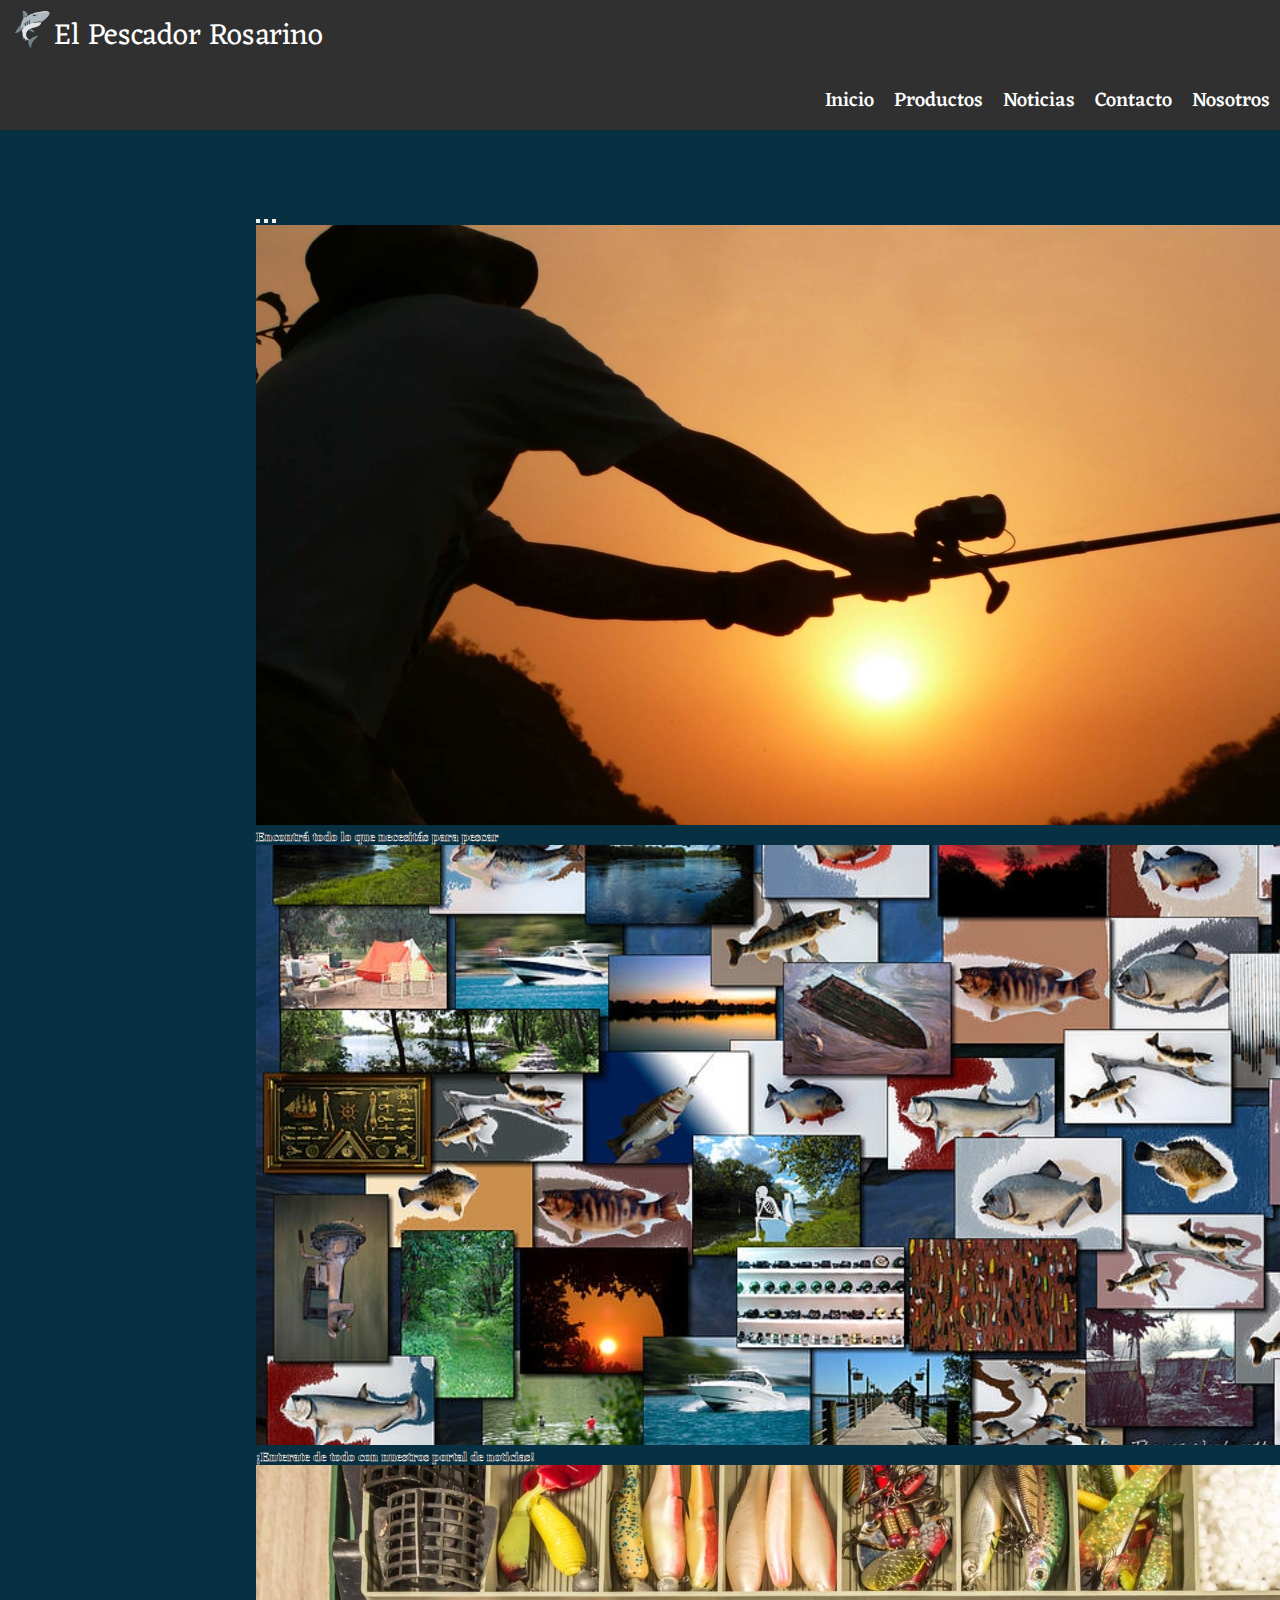
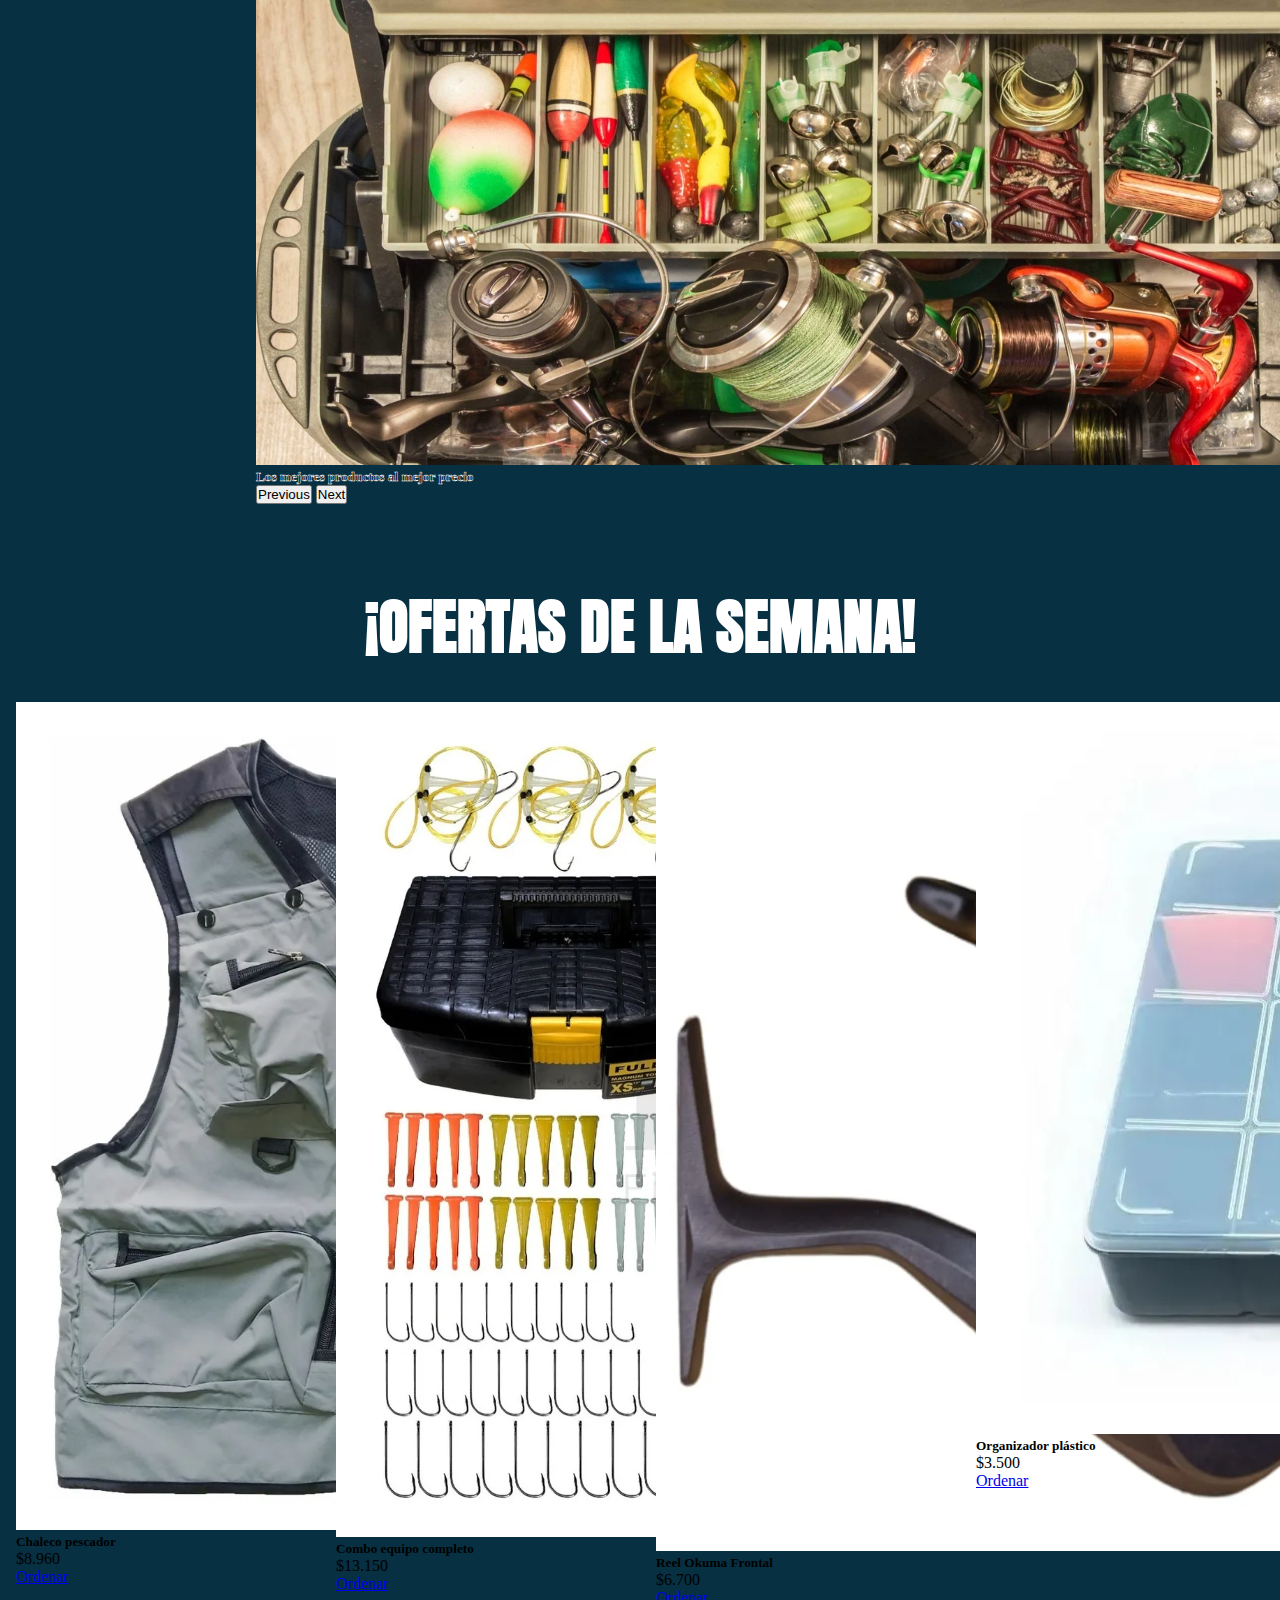
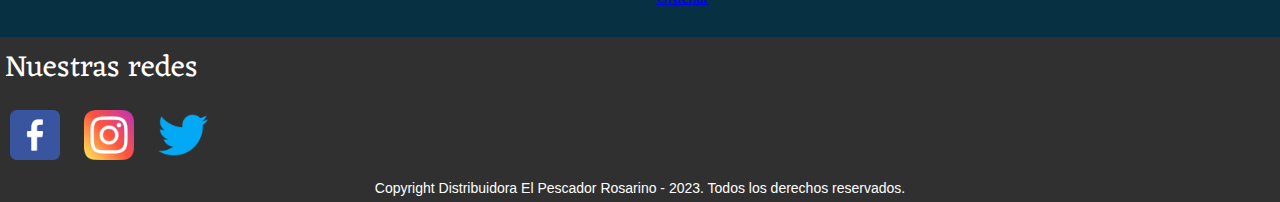
<file: index.html>
<!DOCTYPE html>
<html lang="en">
  <head>
    <meta charset="UTF-8" />
    <meta http-equiv="X-UA-Compatible" content="IE=edge" />
    <meta name="viewport" content="width=device-width, initial-scale=1.0" />
    <!----BOOTSTRAP----->
    <link
      href="https://cdn.jsdelivr.net/npm/bootstrap@5.0.2/dist/css/bootstrap.min.css"
      rel="stylesheet"
      integrity="sha384-EVSTQN3/azprG1Anm3QDgpJLIm9Nao0Yz1ztcQTwFspd3yD65VohhpuuCOmLASjC"
      crossorigin="anonymous"
    />
    <!----BOOTSTRAP  ICONS-->
    <link
      rel="stylesheet"
      href="https://cdn.jsdelivr.net/npm/bootstrap-icons@1.10.3/font/bootstrap-icons.css"
    />
    <!----CSS-->
    <link rel="stylesheet" href="./css/style.css" />
    <link rel="preconnect" href="https://fonts.googleapis.com">
    <link rel="preconnect" href="https://fonts.gstatic.com" crossorigin>
    <link href="https://fonts.googleapis.com/css2?family=Josefin+Sans&display=swap" rel="stylesheet">
    <link href="https://fonts.googleapis.com/css2?family=Eczar&display=swap" rel="stylesheet">
    <link href="https://fonts.googleapis.com/css2?family=Anton&family=Josefin+Sans&display=swap" rel="stylesheet">

    <title>Index</title>
  </head>
  <body class="body-index">
    <header class="navegacion">
      <h1> <img class="icono-sitio" src="./images/shark.png" alt="El Pescador Rosarino">El Pescador Rosarino</h1>
      <nav>
        <ul class="lista-navegacion">
          <li><a href="./index.html" class="link-inicio">Inicio</a></li>
          <li><a href="./pages/productos.html">Productos</a></li>
          <li><a href="./pages/noticias.html">Noticias</a></li>
          <li><a href="./pages/contacto.html">Contacto</a></li>
          <li><a href="./pages/nosotros.html">Nosotros</a></li>
        </ul>
      </nav>
      <nav class="menu-hamburguesa-nav">
        <ul class="menu-hamburguesa">
          <li><a href="./index.html" class="link-inicio">Inicio</a></li>
          <li><a href="./pages/productos.html">Productos</a></li>
          <li><a href="./pages/noticias.html">Noticias</a></li>
          <li><a href="./pages/contacto.html">Contacto</a></li>
          <li><a href="./pages/nosotros.html">Nosotros</a></li>
        </ul>
      </nav>
    </header>
    
    <main>
      <!----CARRUSEL----->
      <section class="carrusel" >
        <div id="carouselExampleCaptions" class="carousel slide" data-bs-ride="carousel">
          <div class="carousel-indicators">
            <button type="button" data-bs-target="#carouselExampleCaptions" data-bs-slide-to="0" class="active" aria-current="true" aria-label="Slide 1"></button>
            <button type="button" data-bs-target="#carouselExampleCaptions" data-bs-slide-to="1" aria-label="Slide 2"></button>
            <button type="button" data-bs-target="#carouselExampleCaptions" data-bs-slide-to="2" aria-label="Slide 3"></button>
          </div>
          <div class="carousel-inner">
            <div class="carousel-item active">
              <img src="./images/imagenes-varias/fondo-segundo.jpg" class="d-block w-100 rounded-3" alt="...">
              <div class="carousel-caption d-none d-md-block">
                <h5 class="fs-1 text-dark fw-bold" class="titulo-pslide">Encontrá todo lo que necesitás para pescar</h5>
                <p></p>
              </div>
            </div>
            <div class="carousel-item">
              <img src="./images/imagenes-varias/collage-news-2.jpg" class="d-block w-100 rounded-3" alt="...">
              <div class="carousel-caption d-none d-md-block">
                <h5 class="fs-1 text-dark fw-bold">¡Enterate de todo con nuestros portal de noticias!</h5>
                <p></p>
              </div>
            </div>
            <div class="carousel-item">
              <img src="./images/imagenes-varias/productos-pesca.jpg" class="d-block w-100 rounded-3" alt="...">
              <div class="carousel-caption d-none d-md-block">
                <h5 class="fs-1 text-dark fw-bold">Los mejores productos al mejor precio</h5>
                <p></p>
              </div>
            </div>
          </div>
          <button class="carousel-control-prev" type="button" data-bs-target="#carouselExampleCaptions" data-bs-slide="prev">
            <span class="carousel-control-prev-icon" aria-hidden="true"></span>
            <span class="visually-hidden">Previous</span>
          </button>
          <button class="carousel-control-next" type="button" data-bs-target="#carouselExampleCaptions" data-bs-slide="next">
            <span class="carousel-control-next-icon" aria-hidden="true"></span>
            <span class="visually-hidden">Next</span>
          </button>
        </div>
      </section>
      <section>
        <div>
          <h3 class="ofertas-semana-index">¡OFERTAS DE LA SEMANA!</h3>
        </div>
      </section>
      <!----CARTAS----->
      <section class="productos-cartas">
        <div class="card m-3 border border-secondary border-3" style="width: 18rem;">
          <img src="./images/chaleco-pescador.png" class="card-img-top" alt="...">
          <div class="card-body text-center">
            <h5 class="card-title">Chaleco pescador</h5>
            <p class="card-text">$8.960</p>
            <a href="#" class="btn btn-primary">Ordenar</a>
          </div>
        </div>
        <div class="card m-3 border border-secondary border-3" style="width: 18rem;">
          <img src="./images/combo-cana.png" class="card-img-top" alt="...">
          <div class="card-body text-center">
            <h5 class="card-title">Combo equipo completo</h5>
            <p class="card-text">$13.150</p>
            <a href="#" class="btn btn-primary">Ordenar</a>
          </div>
        </div>
        <div class="card m-3 border border-secondary border-3" style="width: 18rem;">
          <img src="./images/reel-okuma-frontal.png" class="card-img-top" alt="...">
          <div class="card-body text-center">
            <h5 class="card-title">Reel Okuma Frontal</h5>
            <p class="card-text">$6.700</p>
            <a href="#" class="btn btn-primary">Ordenar</a>
          </div>
        </div>
        <div class="card m-3 border border-secondary border-3" style="width: 18rem;">
          <img src="./images/organizador.png" class="card-img-top" alt="...">
          <div class="card-body text-center">
            <h5 class="card-title">Organizador plástico</h5>
            <p class="card-text">$3.500</p>
            <a href="#" class="btn btn-primary">Ordenar</a>
          </div>
        </div>
      </section>
    </main>
    <!----FOOTER----->
    <footer>
      <div>
        <h2>Nuestras redes</h2>
        <a href="https://facebook.com/" target="_blank"
          ><img src="./images/facebook-2.png" alt="Facebook"
        /></a>
        <a href="https://instagram.com/" target="_blank"
          ><img src="./images/instagram.png" alt="Instagram"
        /></a>
        <a href="https://twitter.com/" target="_blank"
          ><img src="./images/gorjeo.png" alt="Twitter"
        /></a>
      </div>
      <div class="copy">
        <h3>
          Copyright Distribuidora El Pescador Rosarino - 2023. Todos los
          derechos reservados.
        </h3>
      </div>
    </footer>
    <script
      src="https://cdn.jsdelivr.net/npm/bootstrap@5.0.2/dist/js/bootstrap.bundle.min.js"
      integrity="sha384-MrcW6ZMFYlzcLA8Nl+NtUVF0sA7MsXsP1UyJoMp4YLEuNSfAP+JcXn/tWtIaxVXM"
      crossorigin="anonymous"
    ></script>
  </body>
</html>
</file>
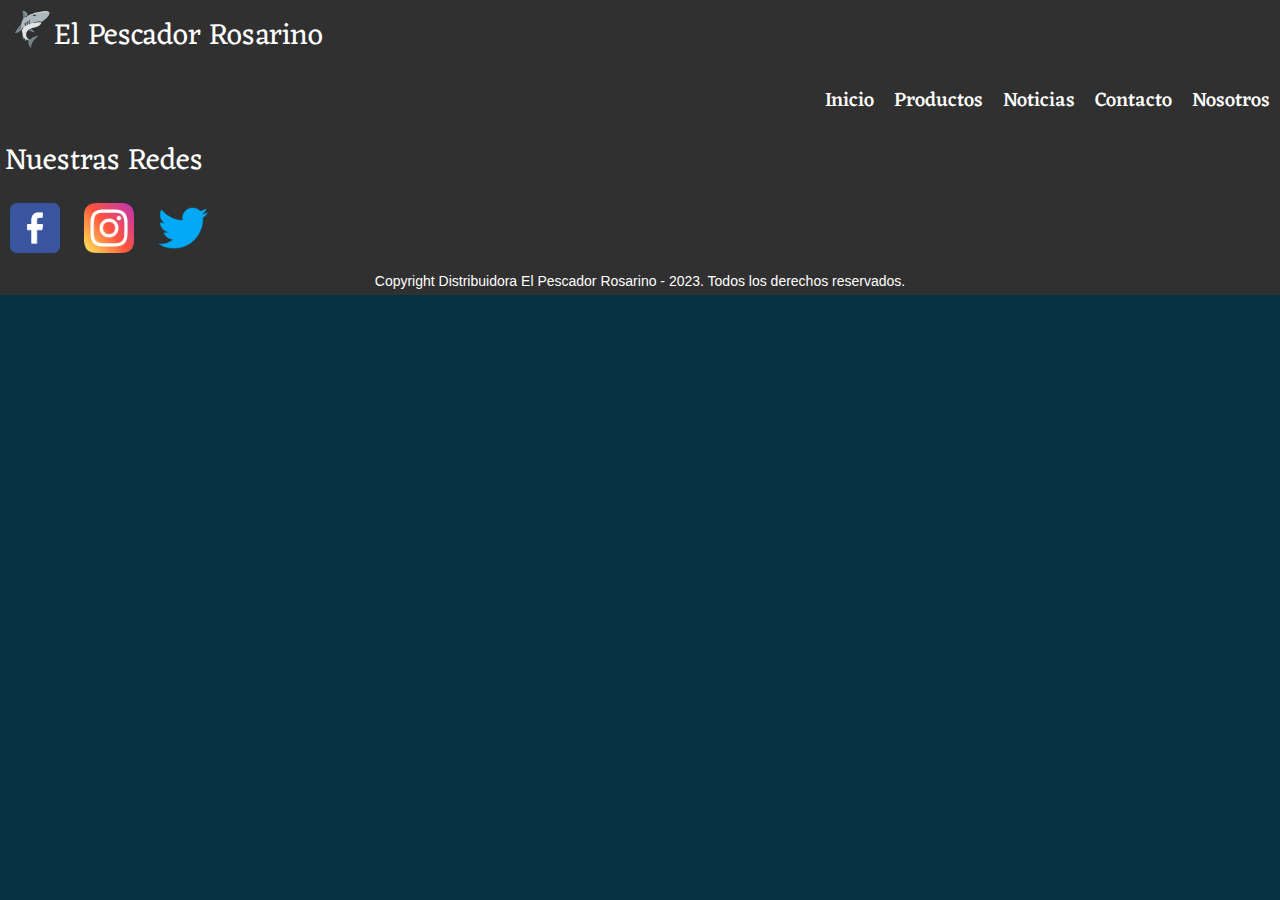
<file: pages/contacto.html>
<!DOCTYPE html>
<html lang="en">
<head>
    <meta charset="UTF-8">
    <meta http-equiv="X-UA-Compatible" content="IE=edge">
    <meta name="viewport" content="width=device-width, initial-scale=1.0">
    <link rel="stylesheet" href="../css/style.css">
    <link rel="preconnect" href="https://fonts.googleapis.com">
    <link rel="preconnect" href="https://fonts.gstatic.com" crossorigin>
    <link href="https://fonts.googleapis.com/css2?family=Eczar&display=swap" rel="stylesheet">
    <title>Contacto</title>
</head>
<body>
    <header class="navegacion">
        <h1> <img class="icono-sitio" src="../images/shark.png" alt="El Pescador Rosarino">El Pescador Rosarino</h1>
        <nav>
            <ul class="lista-navegacion">
                <li><a href="../index.html" class="link-inicio">Inicio</a></li>
                <li><a href="./productos.html">Productos</a></li>
                <li><a href="./noticias.html">Noticias</a></li>
                <li><a href="./contacto.html">Contacto</a></li>
                <li><a href="./nosotros.html">Nosotros</a></li>
                
            </ul>
        </nav>
        <nav class="menu-hamburguesa-nav">
            <ul class="menu-hamburguesa">
                <li><a href="../index.html" class="link-inicio">Inicio</a></li>
                <li><a href="./productos.html">Productos</a></li>
                <li><a href="./noticias.html">Noticias</a></li>
                <li><a href="./contacto.html">Contacto</a></li>
                <li><a href="./nosotros.html">Nosotros</a></li>
            </ul>
        </nav>
    </header>
    <footer>
        <div>
            <h2>Nuestras Redes</h2>
            <a href="https://facebook.com/" target="_blank"><img src="../images/facebook-2.png" alt="Facebook"></a>
            <a href="https://instagram.com/" target="_blank"><img src="../images/instagram.png" alt="Instagram"></a>
            <a href="https://twitter.com/" target="_blank"><img src="../images/gorjeo.png" alt="Twitter"></a>
        </div>
        <div class="copy">
            <h3>Copyright Distribuidora El Pescador Rosarino - 2023. Todos los derechos reservados.</h3>
        </div>
    </footer>
    
</body>
</html>
</file>
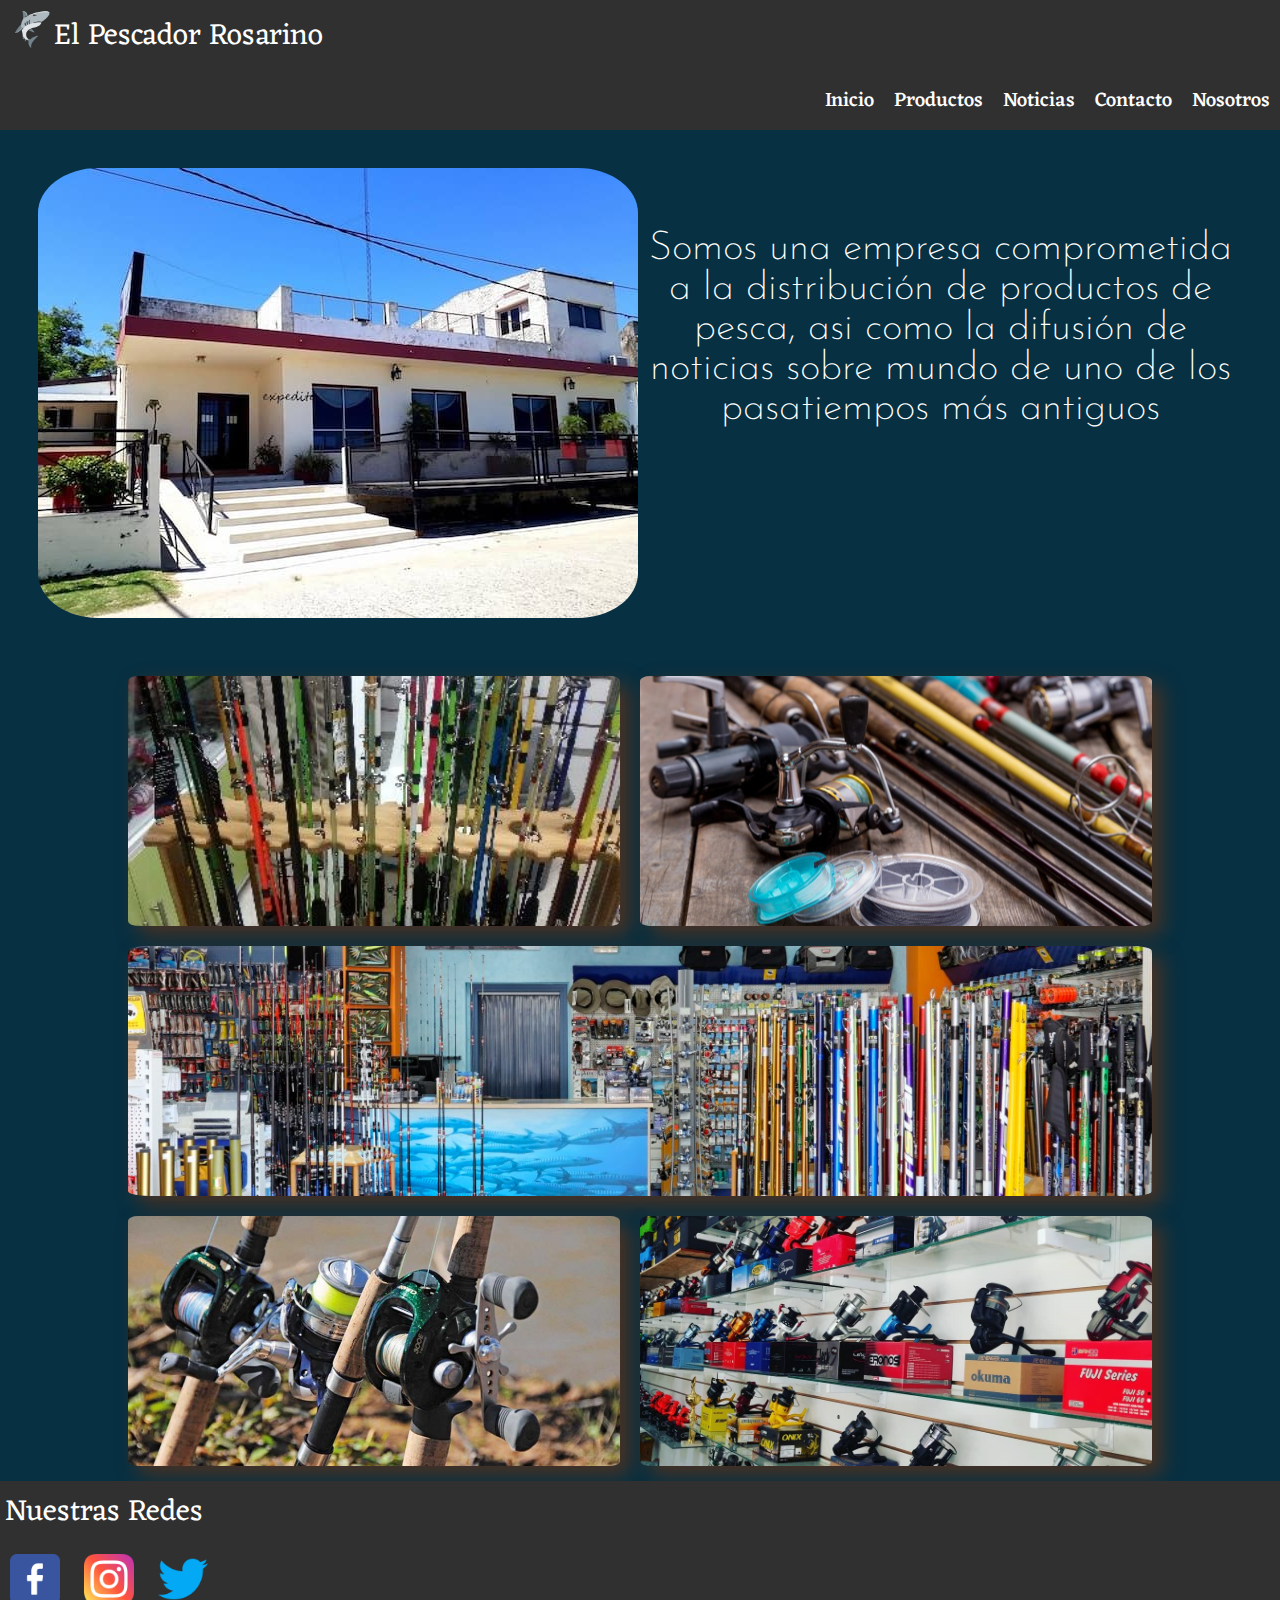
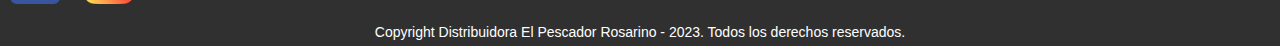
<file: pages/nosotros.html>
<!DOCTYPE html>
<html lang="en">
<head>
    <meta charset="UTF-8">
    <meta http-equiv="X-UA-Compatible" content="IE=edge">
    <meta name="viewport" content="width=device-width, initial-scale=1.0">
    <link rel="stylesheet" href="../css/style.css">
    <link rel="preconnect" href="https://fonts.googleapis.com">
    <link rel="preconnect" href="https://fonts.gstatic.com" crossorigin>
    <link href="https://fonts.googleapis.com/css2?family=Josefin+Sans&display=swap" rel="stylesheet">
    <link href="https://fonts.googleapis.com/css2?family=Eczar&display=swap" rel="stylesheet">
    <title>Nosotros</title>
</head>
<body class="body-nosotros">
    <header class="navegacion">
        <h1> <img class="icono-sitio" src="../images/shark.png" alt="El Pescador Rosarino">El Pescador Rosarino</h1>
        <nav>
            <ul class="lista-navegacion">
                <li><a href="../index.html" class="link-inicio">Inicio</a></li>
                <li><a href="./productos.html">Productos</a></li>
                <li><a href="./noticias.html">Noticias</a></li>
                <li><a href="./contacto.html">Contacto</a></li>
                <li><a href="./nosotros.html">Nosotros</a></li>
            </ul>
        </nav>
        <nav class="menu-hamburguesa-nav">
            <ul class="menu-hamburguesa">
                <li><a href="../index.html" class="link-inicio">Inicio</a></li>
                <li><a href="./productos.html">Productos</a></li>
                <li><a href="./noticias.html">Noticias</a></li>
                <li><a href="./contacto.html">Contacto</a></li>
                <li><a href="./nosotros.html">Nosotros</a></li>
            </ul>
        </nav>
    </header>
    <main class="main-nosotros">
        <section class="nosotros-uno">
            <div>
                <img src="../images/imagenes-varias/comercio-exterior.jpg" alt="tienda">
            </div>
            <div>
                <p>Somos una empresa comprometida a la distribución de productos de pesca, asi como la difusión de noticias sobre mundo de uno de los pasatiempos más antiguos</p>
            </div>
        </section>
        <section class="nosotros-grid-conteiner">
            <div class="grid-item primer-item">
                <img src="../images/grid-nosotros/canas-pesca.jpg" alt=""></div>
            <div class="grid-item segundo-item">
                <img src="../images/grid-nosotros/conjunto.jpg" alt=""></div>
            <div class="grid-item tercer-item">
                <img src="../images/grid-nosotros/tienda-de-pesca-online.jpg" alt=""></div>
            <div class="grid-item cuarto-item">
                <img  src="../images/grid-nosotros/reels.jpg" alt=""></div>
            <div class="grid-item quinto-item">
                <img src="../images/grid-nosotros/reels.png" alt=""></div>
        </section>
    </main>
    <footer>
        <div>
            <h2>Nuestras Redes</h2>
            <a href="https://facebook.com/" target="_blank"><img src="../images/facebook-2.png" alt="Facebook"></a>
            <a href="https://instagram.com/" target="_blank"><img src="../images/instagram.png" alt="Instagram"></a>
            <a href="https://twitter.com/" target="_blank"><img src="../images/gorjeo.png" alt="Twitter"></a>
        </div>
        <div class="copy">
            <h3>Copyright Distribuidora El Pescador Rosarino - 2023. Todos los derechos reservados.</h3>
        </div>
    </footer>
    
</body>
</html>
</file>
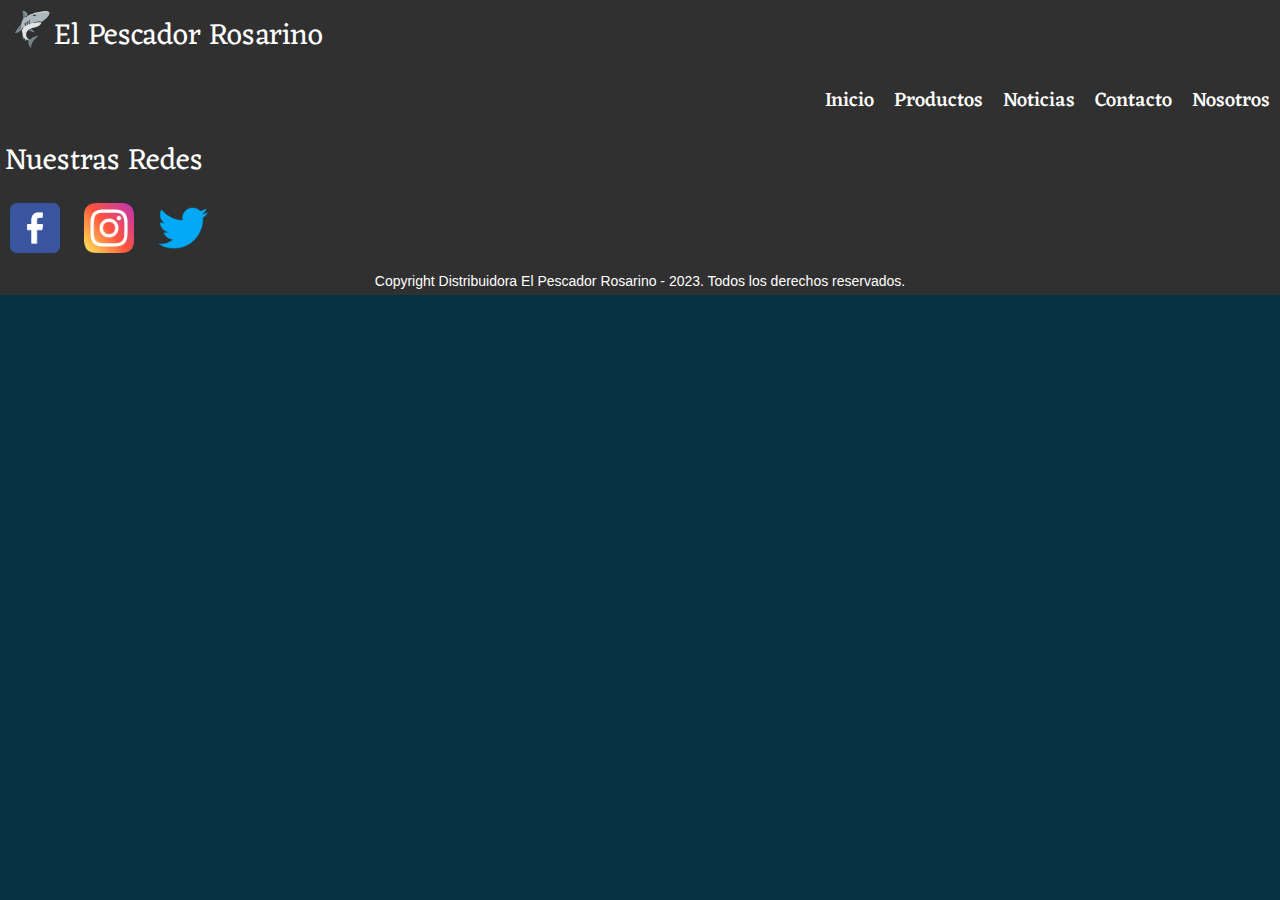
<file: pages/productos.html>
<!DOCTYPE html>
<html lang="en">
<head>
    <meta charset="UTF-8">
    <meta http-equiv="X-UA-Compatible" content="IE=edge">
    <meta name="viewport" content="width=device-width, initial-scale=1.0">
    <link rel="stylesheet" href="../css/style.css">
    <link rel="preconnect" href="https://fonts.googleapis.com">
    <link rel="preconnect" href="https://fonts.gstatic.com" crossorigin>
    <link href="https://fonts.googleapis.com/css2?family=Eczar&display=swap" rel="stylesheet">
    <title>Productos</title>
</head>
<body>
    <header class="navegacion">
        <h1> <img class="icono-sitio" src="../images/shark.png" alt="El Pescador Rosarino">El Pescador Rosarino</h1>
        <nav>
            <ul class="lista-navegacion">
                <li><a href="../index.html" class="link-inicio">Inicio</a></li>
                <li><a href="./productos.html">Productos</a></li>
                <li><a href="./noticias.html">Noticias</a></li>
                <li><a href="./contacto.html">Contacto</a></li>
                <li><a href="./nosotros.html">Nosotros</a></li>
                
            </ul>
        </nav>
        <nav class="menu-hamburguesa-nav">
            <ul class="menu-hamburguesa">
                <li><a href="../index.html" class="link-inicio">Inicio</a></li>
                <li><a href="./productos.html">Productos</a></li>
                <li><a href="./noticias.html">Noticias</a></li>
                <li><a href="./contacto.html">Contacto</a></li>
                <li><a href="./nosotros.html">Nosotros</a></li>
            </ul>
        </nav>
    </header>
    <footer>
        <div>
            <h2>Nuestras Redes</h2>
            <a href="https://facebook.com/" target="_blank"><img src="../images/facebook-2.png" alt="Facebook"></a>
            <a href="https://instagram.com/" target="_blank"><img src="../images/instagram.png" alt="Instagram"></a>
            <a href="https://twitter.com/" target="_blank"><img src="../images/gorjeo.png" alt="Twitter"></a>
        </div>
        <div class="copy">
            <h3>Copyright Distribuidora El Pescador Rosarino - 2023. Todos los derechos reservados.</h3>
        </div>
    </footer>
</body>
</html>
</file>
<file: css/style.css>
*{
    margin: 0;
    padding: 0;
    box-sizing: border-box;
}

/*---Header---*/


.navegacion {
    height: 130px;
    background-color: rgb(48, 48, 48);
}

.icono-sitio {
    margin-left: 2px;
    margin-right: 2px;
    height: 40px;
    width: 40px;
}
.navegacion h1 {
    color: white;
    font-family: 'Eczar', serif;
    font-weight: 400;
    font-size: 30px;
    padding: 10px;
    display: flex;
    justify-content: flex-start;
}

.lista-navegacion {
    font-family: 'Eczar', serif;
    font-weight: 500;
    font-size: 20px;
    display: flex;
    justify-content: right;;
}
.lista-navegacion li {
    margin: 10px;
    transition-duration: .7s;
}
.lista-navegacion li a {
    color: white;
}


header nav ul li a {
    text-decoration: none;
    transition-duration: .7s;
}
header nav ul {
    list-style: none;
}


/*!MENU HAMBURGUESA*/

.menu-hamburguesa-nav {
    display: none;
}
.menu-hamburguesa {
    font-family: 'Eczar', serif;
    font-weight: 500;
    font-size: 20px;
}
.menu-hamburguesa li {
    margin: 10px;
    transition-duration: .7s;
}
.menu-hamburguesa li a {
    color: white;
}

@media screen and (max-width:600px){
    .lista-navegacion {
        display: none;
    }
    .menu-hamburguesa-nav {
        display: flex;
    }
    .navegacion {
        height: 310px;
    }
}

/*!ANIMACIONES*/

header nav ul li:hover {
    transform: scale(1.2);
}
header nav ul li a:hover {
    color: darkkhaki;
}

/*---Main---*/
body {
    background-color: rgb(7, 48, 66);
}

.carrusel {
    width: 60%;
    margin: 6% auto;
}
.carrusel div div div div h5 {
    -webkit-text-stroke: 0.5px;
    -webkit-text-stroke-color: rgb(255, 255, 255);
}

.ofertas-semana-index {
    display: flex;
    color: white;
    justify-content: center;
    font-family: 'Anton', sans-serif;
    font-size: 60px;
    margin-bottom: 30px;
    text-align: center;
}

.productos-cartas {
    width: 100%;
    display: flex;
    justify-content:space-around;
    margin-bottom: 30px;
    

}
.titulo-pslide{
    border: 2px;
}

@media screen and (max-width:750px){
    .productos-cartas {
        display: grid;
        grid-template-columns: 1fr 1fr;
        grid-template-rows: 1fr 1fr;
        
    }
}
@media screen and (max-width:620px){
    .productos-cartas {
        display: flex;
        flex-direction: column;
        justify-content: center;
        align-items: center;
    }
    .productos-cartas div {
        resize: both;
    }
}
/*---Footer---*/

footer {
    position: relative;
    height: auto;
    width: 100%;
}

footer div {
    background-color: rgb(48, 48, 48);
}

footer div h2 {
    color: white;
    font-family: 'Eczar', serif;
    font-weight: 400;
    font-size: 30px;
    padding: 5px;
}

footer div img {
    height: 50px ;
    width: 50px;
    margin: 10px;

}
.copy h3 {
    font-family: 'Segoe UI', Tahoma, Geneva, Verdana, sans-serif;
    font-size: 14px;
    text-align: center;
    font-weight: 200;
    padding: 6px;
    text-decoration: none;
    color: white;
}

/*!NOSOTROS*/
/*NOSOTROS-1ERA PARTE*/



.nosotros-uno {
    display: flex;
    justify-content: space-between;
    width: 100%;
    margin: 0 auto;
    padding: 3%;
    
}


.nosotros-uno div p {
    font-family: 'Josefin Sans', sans-serif;
    font-weight: 400;
    font-size: 40px;
    color: white;
    text-align: center;
    padding-top: 10%;
    font-weight: 200;
    

}
.nosotros-uno div img {
    border-radius: 10%;
}
@media screen and (max-width:1200px){

    .nosotros-uno {
        display: block ;
        margin: 0 auto;
        width: 60%;
    }

    .nosotros-uno div p {
        font-size: 30px;
    }

    }


@media screen and (max-width:750px){
    .nosotros-uno div img {
        width: 100%;
        display: block ;
        margin: 0 auto;
    }
    .nosotros-uno div p {
        font-size: 30px;
    }
}

@media screen and (max-width:350px){
    .nosotros-uno div p {
        font-size: 20px;

    }
}
/*NOSOTROS-GRIDS*/

.nosotros-grid-conteiner{
    width: 80%;
    margin: 15px auto;
    display: grid;
    gap: 20px;
    grid-template-columns: 1fr 1fr 1fr 1fr;
    grid-auto-rows: 250px;

}
.nosotros-grid-conteiner div img {
    width: 100%;
    height: 100%;
    object-fit: cover;
    box-shadow: 10px 9px 20px 0px rgba(107,50,19,0.68);
    -webkit-box-shadow: 10px 9px 20px 0px rgba(107,50,19,0.68);
    -moz-box-shadow: 10px 9px 20px 0px rgba(107,50,19,0.68);
    border-radius: 2%;
}

.primer-item {
    grid-column: 1 / 3;
}
.segundo-item {
    grid-column: 3 / 6;
}
.tercer-item {
    grid-column: 1 / 6;
}
.cuarto-item {
    grid-column: 1 / 3;
}
.quinto-item {
    grid-column: 3 / 6;
}

@media screen and (max-width:350){
    .nosotros-grid-conteiner {
        display: grid;
        grid-template-columns: 1fr;
        grid-template-rows: 1fr 1fr 1fr 1fr 1fr;
    }
}

/*!NOTICIAS*/
.body-noticias {
    background-color: white;
}
.main-noticias {
    margin: 5% 7% 5% 7%;
}
.noticias-recientes {
    color: black;
    font-family: 'Eczar', serif;
    font-weight: 400;
    font-size: 70px;
    display: flex;
    justify-content: left;
    border-bottom: 1px solid black;
}

.noticias-caja {
    margin: 2%;
}
.noticias-caja div {
    padding-bottom: 3%;
    border-bottom: 1px solid black;
}
.noticias-caja div h2 {
    color: black;
    font-family: 'Eczar', serif;
    font-weight: 400;
    font-size: 40px;
    padding: 10px;
    display: flex;
    justify-content: left;
    line-height: 1;
}

.noticias-caja div img {
    border-radius: 1%;
}

.noticias-caja div p {
    color: black;
    font-family: 'Lucida Sans', 'Lucida Sans Regular', 'Lucida Grande', 'Lucida Sans Unicode', Geneva, Verdana, sans-serif;
    font-weight: 400;
    font-size: 20px;
    display: flex;
    justify-content: left;
    padding-top: 1%;
    line-height: 2;
}

.noticias-caja div p::first-letter {
    font-size: 3em;
}

.noticias-caja div a {
    font-family: 'Lucida Sans', 'Lucida Sans Regular', 'Lucida Grande', 'Lucida Sans Unicode', Geneva, Verdana, sans-serif;
    font-weight: 400;
    font-size: 18px;
    display: flex;
    justify-content: left;
}

@media screen and (max-width:750px) {
    .noticias-caja div img {
        width: 90%;
    }
    .noticias-caja div h2{
        font-size: 2em;
    }
}
/*!NOTICIAS*/
/*!NOTICIAS*/
/*!NOTICIAS*/
/*NOSOTROS-GRIDS*/
/*NOSOTROS-GRIDS*/
/*NOSOTROS-GRIDS*/
</file>
